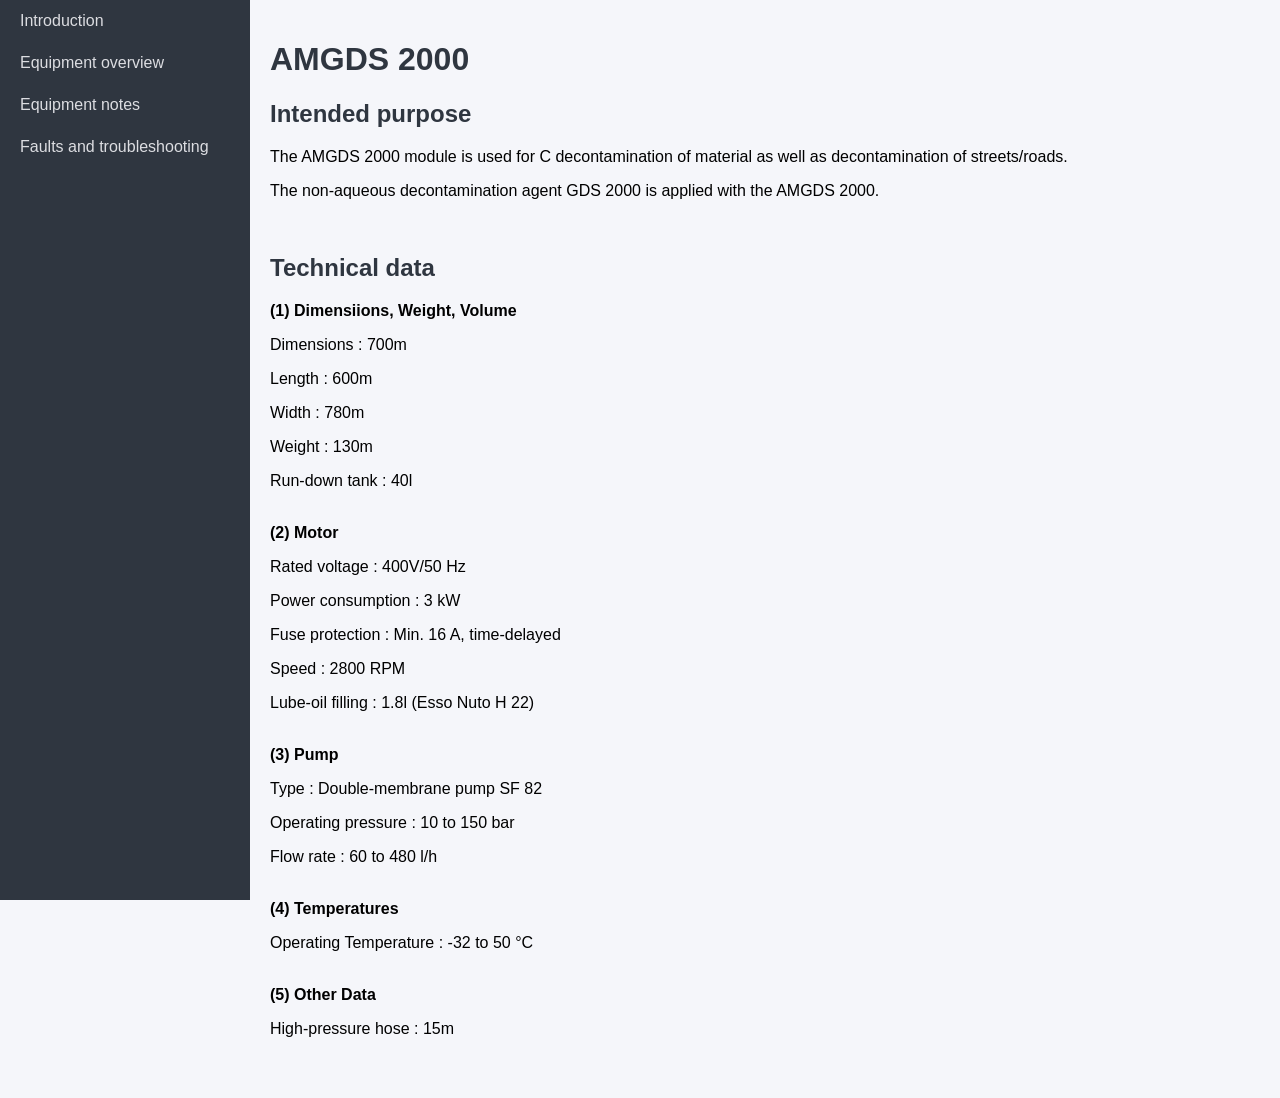
<file: index.html>
<!DOCTYPE html>
<html lang="en">
<head>
    <meta charset="UTF-8">
    <title>AMGDS 2000 Technical Documentation</title>
    <meta name="viewport" content="width=device-width, initial-scale=1.0">

    <link rel="stylesheet" href="./styles.css">
</head>

<body>
    <button class="menu-toggle">☰</button>

    <div class="sidebar">
        <!--
        <div class="logo">
            <img src="logo.png" alt="AMGDS 2000 Logo">
        </div>
        -->
        <a href="#intro">Introduction</a>
        <a href="#overview">Equipment overview</a>
        <a href="#notes">Equipment notes</a>
        <a href="#faults">Faults and troubleshooting</a>
    </div>

    <div class="content">
        <h1>AMGDS 2000</h1>

        <section id="intro">
            <h2>Intended purpose</h2>
            <p>The AMGDS 2000 module is used for C decontamination of material as well as decontamination of streets/roads.</p>
            <p>The non-aqueous decontamination agent GDS 2000 is applied with the AMGDS 2000.</p>
            <br />
            <h2>Technical data</h2>
            <b>(1) Dimensiions, Weight, Volume</b>
            <p>Dimensions : 700m</p>
            <p>Length : 600m</p>
            <p>Width : 780m</p>
            <p>Weight : 130m</p>
            <p>Run-down tank : 40l</p>
            <br />
            <b>(2) Motor</b>
            <p>Rated voltage : 400V/50 Hz</p>
            <p>Power consumption : 3 kW</p>
            <p>Fuse protection : Min. 16 A, time-delayed</p>
            <p>Speed : 2800 RPM</p>
            <p>Lube-oil filling : 1.8l (Esso Nuto H 22)</p>
            <br />
            <b>(3) Pump</b>
            <p>Type : Double-membrane pump SF 82</p>
            <p>Operating pressure : 10 to 150 bar</p>
            <p>Flow rate : 60 to 480 l/h</p>
            <br />
            <b>(4) Temperatures</b>
            <p>Operating Temperature : -32 to 50 °C</p>
            <br />
            <b>(5) Other Data</b>
            <p>High-pressure hose : 15m</p>
        </section>

        <section id="overview">
            <h2>Equipment overview</h2>
            <img src="./AMGDS_2000.jpg" alt="Equipment Overview" class="responsive-img">
        </section>

        <section id="notes">
            <h2>Equipment notes</h2>
            <img src="./AMGDS_2000_parts.jpg" alt="Equipment Overview" class="responsive-img">
        </section>

        <section id="faults">
            <h2>Fault Localization and Trouble Shooting</h2>
            <img src="./AMGDS_2000_faults.jpg" alt="Equipment Overview" class="responsive-img">
        </section>
    </div>

    <!-- Link external JS -->
    <script src="./script.js"></script>

</body>
</html>
</file>
<file: styles.css>
body {
    font-family: Arial, sans-serif;
    margin: 0;
    display: flex;
    background-color: #f5f6fa;
}

/* Sidebar */
.sidebar {
    width: 250px;
    background: #2f3640;
    color: white;
    height: 100vh;
    position: fixed;
}

    .sidebar h2 {
        text-align: center;
        padding: 15px;
        border-bottom: 1px solid #444;
        color: white;
    }

    .sidebar a {
        display: block;
        padding: 12px 20px;
        color: #dcdde1;
        text-decoration: none;
    }

        .sidebar a:hover {
            background: #40739e;
        }

        .sidebar a.active {
            background: #00a8ff;
            color: white;
        }

/* Logo container */
.logo {
    text-align: center;
    padding: 15px;
    border-bottom: 1px solid #444;
}

    .logo img {
        width: 120px;
        max-width: 100%;
        height: auto;
    }

/* Content */
.content {
    margin-left: 250px;
    padding: 20px;
    width: 100%;
}

h1, h2 {
    color: #2f3640;
}

section {
    margin-bottom: 40px;
}

/* AMGDS 2000 overview image */
.responsive-img {
    width: 100%;
    max-width: 100%;
    height: auto;
    border-radius: 8px;
    display: block;
    margin: 20px auto;
}

/* Menu button (hidden on desktop) */
.menu-toggle {
    display: none;
    position: fixed;
    top: 10px;
    left: 10px;
    font-size: 24px;
    background: #2f3640;
    color: white;
    border: none;
    padding: 10px;
    z-index: 1000;
    border-radius: 5px;
}

/* Mobile / landscape styles */
@media (max-width: 768px), (max-height: 500px) {

    .menu-toggle {
        display: block;
    }

        .menu-toggle.hidden {
            display: none;
        }

    .sidebar {
        position: fixed;
        left: -250px; /* hidden by default */
        top: 0;
        width: 250px;
        height: 100%;
        padding: 60px 0 0;
        transition: 0.3s;
        z-index: 999;
        overflow-y: auto; /* scroll if sidebar too tall */
    }

        .sidebar.active {
            left: 0;
        }

    .content {
        margin-left: 0; /* full width for mobile */
        padding: 60px 20px; /* space for menu button */
        overflow-x: auto;
    }
}

@media (max-height: 500px) {
    .sidebar {
        width: 200px;
    }

    .logo img {
        width: 80px;
    }
}
</file>
